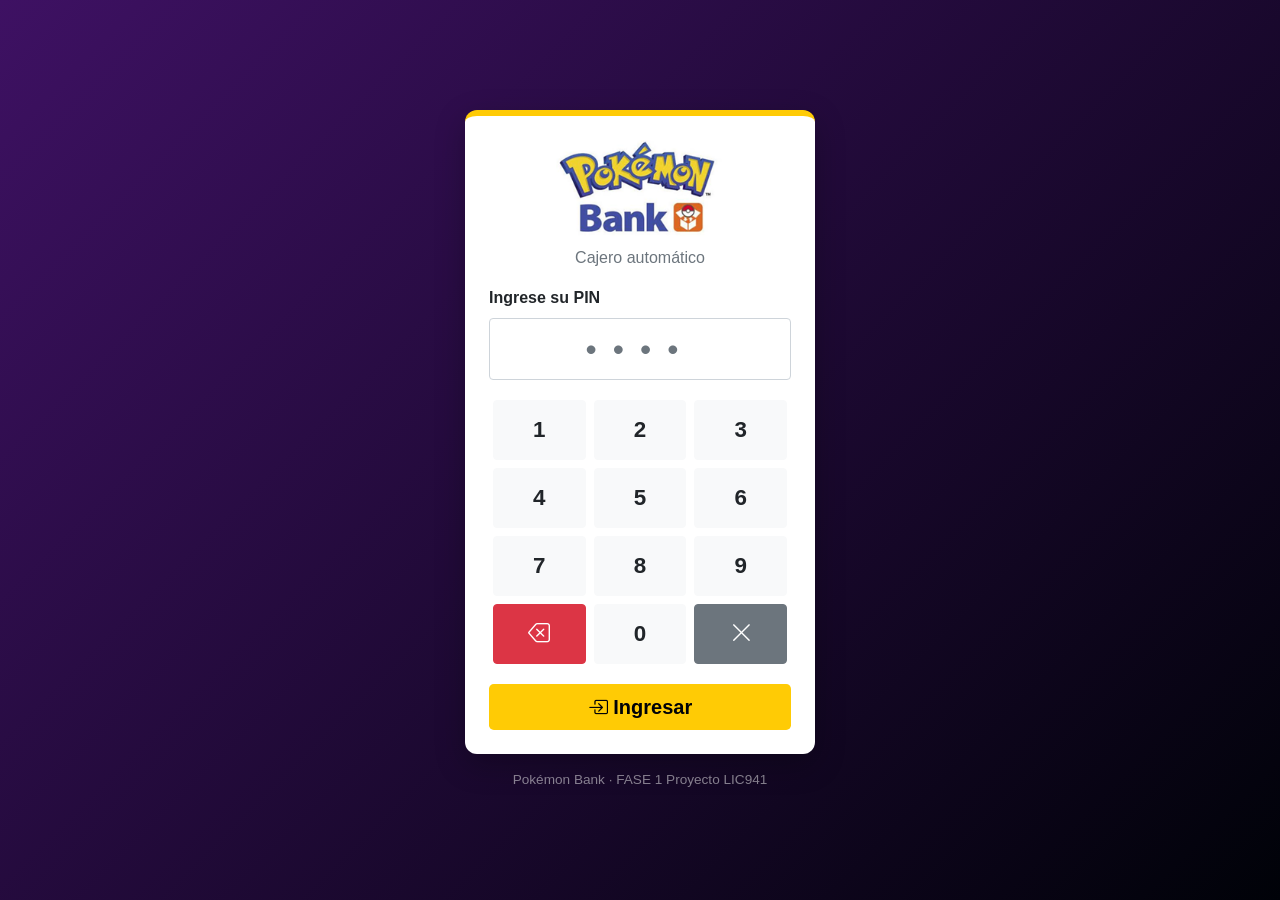
<file: index.html>
<!DOCTYPE html>
<html lang="es">
<head>
  <meta charset="UTF-8">
  <meta name="viewport" content="width=device-width, initial-scale=1.0">
  <title>Pokémon Bank | Inicio Sesión</title>
  <!-- Añadiendo estilos personalizados -->
  <!-- Bootstrap 4 (CDN) -->
  <link rel="stylesheet" href="https://cdn.jsdelivr.net/npm/bootstrap@4.6.2/dist/css/bootstrap.min.css">
  <!-- Iconos -->
  <link rel="stylesheet" href="https://cdn.jsdelivr.net/npm/bootstrap-icons@1.11.3/font/bootstrap-icons.min.css">
  <!-- Estilos propios -->
  <link rel="stylesheet" href="css/estilos.css">
</head>


<body class="login-fondo d-flex align-items-center">

  <main class="container">
    <div class="row justify-content-center">
      <div class="col-12 col-sm-9 col-md-6 col-lg-4">
      <div class="card login-card p-4">
      <div class="text-center mb-3">
      <!-- La imagen fue tomada del pdf de la fase 1 -->
      <img src="images/logo poke.png" alt="Logo Pokémon Bank" width="175" class="mb-2">
      <p class="text-muted mb-0">Cajero automático</p>
      </div>

          <form id="formLogin" action="acciones.html" autocomplete="off">
            <div class="form-group">
              <label for="pin" class="font-weight-bold">Ingrese su PIN</label>
              <input type="password"
                     id="pin" 
                     name="pin" 
                     class="form-control pin-input"
                     maxlength="4" 
                     pattern="[0-9]{4}" 
                     inputmode="numeric"
                     placeholder="••••" required>
            </div>

            <!-- Teclado numérico solamente visual no tiene funcionalidad) -->
            <div class="teclado mb-3">
              <div class="row no-gutters">
                <div class="col-4 p-1"><button type="button" class="btn btn-light btn-block">1</button></div>
                <div class="col-4 p-1"><button type="button" class="btn btn-light btn-block">2</button></div>
                <div class="col-4 p-1"><button type="button" class="btn btn-light btn-block">3</button></div>
                <div class="col-4 p-1"><button type="button" class="btn btn-light btn-block">4</button></div>
                <div class="col-4 p-1"><button type="button" class="btn btn-light btn-block">5</button></div>
                <div class="col-4 p-1"><button type="button" class="btn btn-light btn-block">6</button></div>
                <div class="col-4 p-1"><button type="button" class="btn btn-light btn-block">7</button></div>
                <div class="col-4 p-1"><button type="button" class="btn btn-light btn-block">8</button></div>
                <div class="col-4 p-1"><button type="button" class="btn btn-light btn-block">9</button></div>
                <div class="col-4 p-1"><button type="button" class="btn btn-danger btn-block"><i class="bi bi-backspace"></i></button></div>
                <div class="col-4 p-1"><button type="button" class="btn btn-light btn-block">0</button></div>
                <div class="col-4 p-1"><button type="button" class="btn btn-secondary btn-block"><i class="bi bi-x-lg"></i></button></div>
              </div>
            </div>

            <button type="submit" 
                    class="btn btn-bank btn-lg btn-block">
              <i class="bi bi-box-arrow-in-right"></i> Ingresar
            </button>
          </form>
        </div>
        <footer class="text-center mt-3 text-white-50">Pokémon Bank · FASE 1 Proyecto LIC941 </footer>
      </div>
    </div>
  </main>

</body>
</html>
</file>
<file: css/estilos.css>
/* ===== Pokémon Bank ATM - Estilos personalizados ===== */
/* Limpiando Codigo y reformulando */

:root {
  --morado: #3e1163;
  --morado-oscuro: #000208;
  --amarillo: #ffcb05;
  --rojo: #e3350d;
  --verde: #2e9e5b;
  --gris-claro: #f3f5fb;
}

body {
  background: var(--gris-claro);
  font-family: "Segoe UI", Roboto, Arial, sans-serif;
  min-height: 100vh;
}

/* Barra de area de arriba la amarilla*/
.navbar-bank {
  background: var(--morado);
  border-bottom: 3px solid var(--amarillo);
}
.navbar-bank .navbar-brand {
  color: var(--amarillo);
  font-weight: 700;
  letter-spacing: 1px;
}
.navbar-bank .nav-link,
.navbar-bank .navbar-text { color: #fff; }
.navbar-bank .nav-link:hover { color: var(--amarillo); }
.navbar-bank .nav-link.active { color: var(--amarillo); font-weight: 600; }


/* Este se usa en EL fondo de inicio de sesión */
.login-fondo {
  background: linear-gradient(135deg, var(--morado) 0%, var(--morado-oscuro) 100%);
}
.login-card {
  border: none;
  border-top: 6px solid var(--amarillo);
  border-radius: 12px;
  box-shadow: 0 10px 30px rgba(0, 0, 0, .25);
}
.pin-input {
  font-size: 2rem;
  letter-spacing: 1rem;
  text-align: center;
}
.teclado .btn {
  font-size: 1.4rem;
  height: 60px;
  font-weight: 600;
}

/* ---- Tarjeta de cuenta ---- */
.cuenta-card {
  background: var(--morado);
  color: #fff;
  border-radius: 12px;
  border-left: 8px solid var(--amarillo);
}
.cuenta-card .numero { font-family: monospace; font-size: 1.2rem; letter-spacing: 2px; }

/* ---- Botones de acción ---- */
.accion-card {
  border: none;
  border-radius: 12px;
  transition: transform .15s, box-shadow .15s;
  cursor: pointer;
  height: 100%;
}
.accion-card:hover {
  transform: translateY(-4px);
  box-shadow: 0 8px 20px rgba(0, 0, 0, .15);
}
.accion-icono {
  width: 64px; height: 64px;
  border-radius: 50%;
  display: inline-flex; align-items: center; justify-content: center;
  font-size: 1.8rem;
  margin-bottom: .5rem;
  color: #fff;
}




.bg-deposito { background: var(--verde); }
.bg-retiro   { background: var(--rojo); }
.bg-saldo    { background: var(--morado); }
.bg-servicio { background: #f08c00; }
.bg-historial{ background: #6c5ce7; }
.bg-grafico  { background: #00a8b5; }

/* ---- Botones con colores de la marca ---- */
.btn-bank {
  background: var(--amarillo);
  color: var(--morado-oscuro);
  font-weight: 700;
  border: none;
}
.btn-bank:hover { background: #e6b600; color: var(--morado-oscuro); }

/* ---- Historial ---- */
.badge-deposito { background: var(--verde); color: #fff; }
.badge-retiro   { background: var(--rojo); color: #fff; }
.badge-servicio { background: #f08c00; color: #fff; }
.badge-saldo    { background: var(--morado); color: #fff; }
.monto-positivo { color: var(--verde); font-weight: 600; }
.monto-negativo { color: var(--rojo); font-weight: 600; }

/* ---- Gráfico (solo CSS, Fase 1) ---- */
.grafico-barras {
  display: flex;
  align-items: flex-end;
  justify-content: space-around;
  height: 260px;
  border-left: 2px solid #ccc;
  border-bottom: 2px solid #ccc;
  padding: 0 10px;
}
.barra {
  width: 18%;
  border-radius: 6px 6px 0 0;
  position: relative;
  text-align: center;
  color: #fff;
  font-weight: 700;
  padding-top: 6px;
}
.barra-etiqueta {
  display: flex;
  justify-content: space-around;
  font-size: .85rem;
  margin-top: 6px;
}
.barra-etiqueta span { width: 18%; text-align: center; }

footer {
  color: #888;
  font-size: .85rem;
}

/* ---- Responsive ---- */
@media (max-width: 576px) {
  .pin-input { font-size: 1.5rem; letter-spacing: .6rem; }
  .logo-texto { font-size: 1.6rem; }
}
</file>
